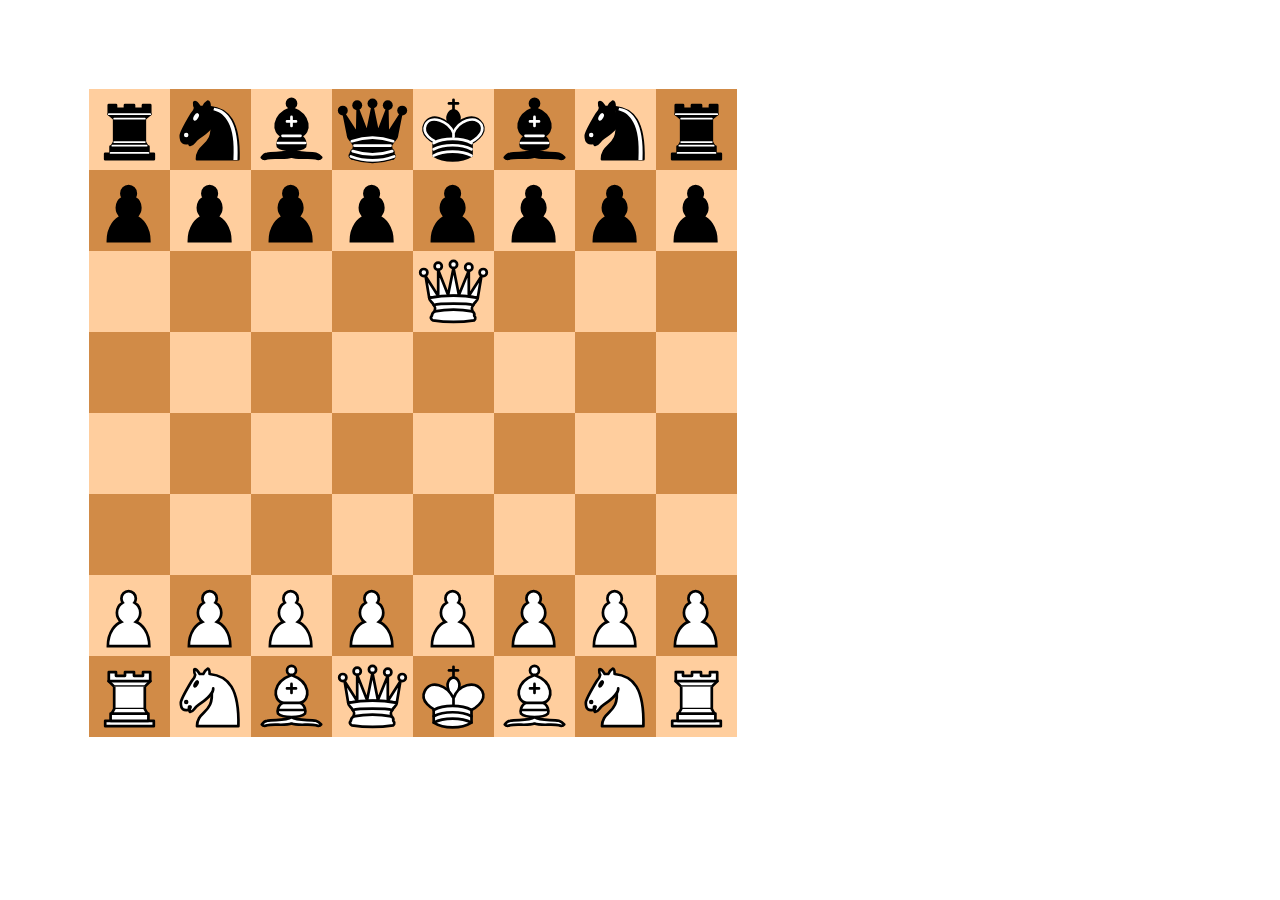
<file: index.htm>
<!DOCTYPE HTML PUBLIC "-//W3C//DTD HTML 4.01 Transitional//EN">
<html><head>
    <title>KartenSchach</title>
    <link rel="stylesheet" href="css/style.css">
    <script type="text/javascript" src="js/functions.js"></script>
    <script type="text/javascript" src="js/board.js"></script>
    <script type="text/javascript" src="js/cards.js"></script>
    <script type="text/javascript" src="js/feld.js"></script>
    <script type="text/javascript" src="js/boardLogic.js"></script>
    <script type="text/javascript" src="js/zuggenerator.js"></script>
    <script type="text/javascript" src="js/interactive.js"></script>
    <script type="text/javascript">
<!--

        function start() {
            // Parameter: 1=ein Rahmen unsichbarer Felder
            var board = createBoard(1);

            var cb = g("chessboard");
            cb.appendChild(board);

            // baut das Brett auf und weist b alle Felder mit den Startpositionen zu
            b = setBoard(board);
            //testing
            var nf = new feld("e6");
            var nf2 = new feld("f8");
            var nf3 = new feld("g8");
            nf.setFigur(new figur("Qw"));
            replaceField(getFeldById(nf.id), nf);
            //replaceField(getFeldById(nf2.id), nf2);
            //replaceField(getFeldById(nf3.id), nf3);
            drawField(nf);
        }

        //--></script>
</head>
<body onLoad="javascript:start();">

<div id="chessboard">

</div>

</body></html>
</file>
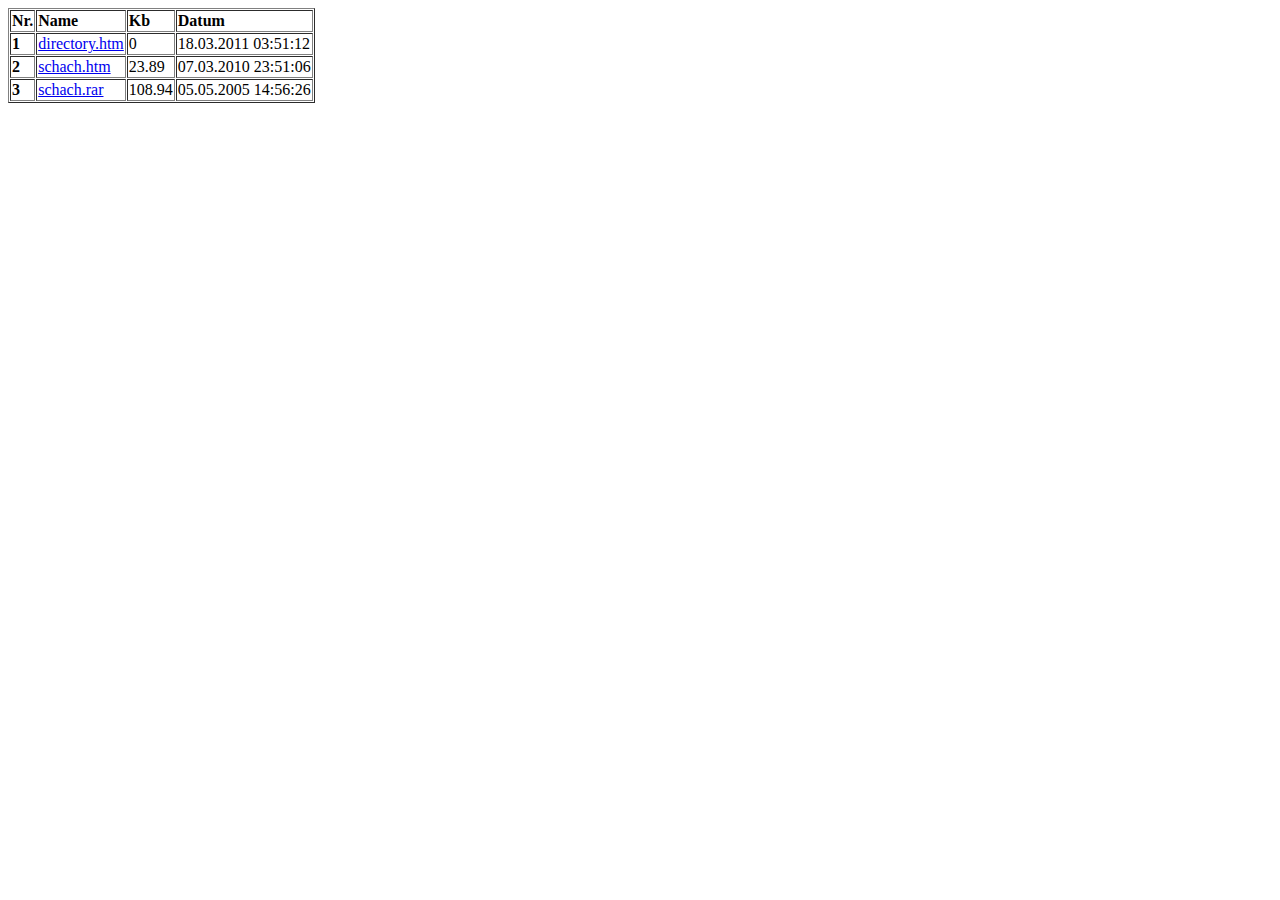
<file: AltesSchachProjekt/directory.htm>
<html><head><title>Directory von C:\Toni\Sonstiges\Startseite\v\voellig_verruecktes_projekt</title>
<meta name="generator" content="Tonis Directoy-VBScript">
<meta name="author" content="Antonio Rajic">
<script type="text/javascript"><!--
var nam_siz_dat=new Array(
"directory.htm", "0", "18.03.2011 03:51:12",
"schach.htm", "23.89", "07.03.2010 23:51:06",
"schach.rar", "108.94", "05.05.2005 14:56:26"
);
var laenge=nam_siz_dat.length / 3;
document.write("<table cellpadding=1 cellspacing=1 border=1>");
document.write("<tr><td><b>Nr.<\/b><\/td><td><b>Name<\/b><\/td><td><b>Kb<\/b><\/td><td><b>Datum<\/b><\/td><\/tr>");
for(var r=0; r<laenge; r++)
{
var name=nam_siz_dat[3*r];
var groesse=nam_siz_dat[3*r+1];
var date=nam_siz_dat[3*r+2];
var zaehler=r+1;
document.write("<tr><td><b>" + zaehler + "<\/b><\/td><td><a href=\"" + name + "\">" + name + "<\/a><\/td><td>" + groesse + "<\/td><td>" + date + "<\/td><\/tr>");
}
document.write("<\/table>");
//--></script></head>
<body></body></html>
</file>
<file: css/style.css>
#table1 {
	border-width: 0px;
	border-style: solid;
	border-spacing: 0px;
	padding: 0px;
}

td {
	padding: 0px;
}

td:hover {
	background-color: #ffff00;
}
</file>
